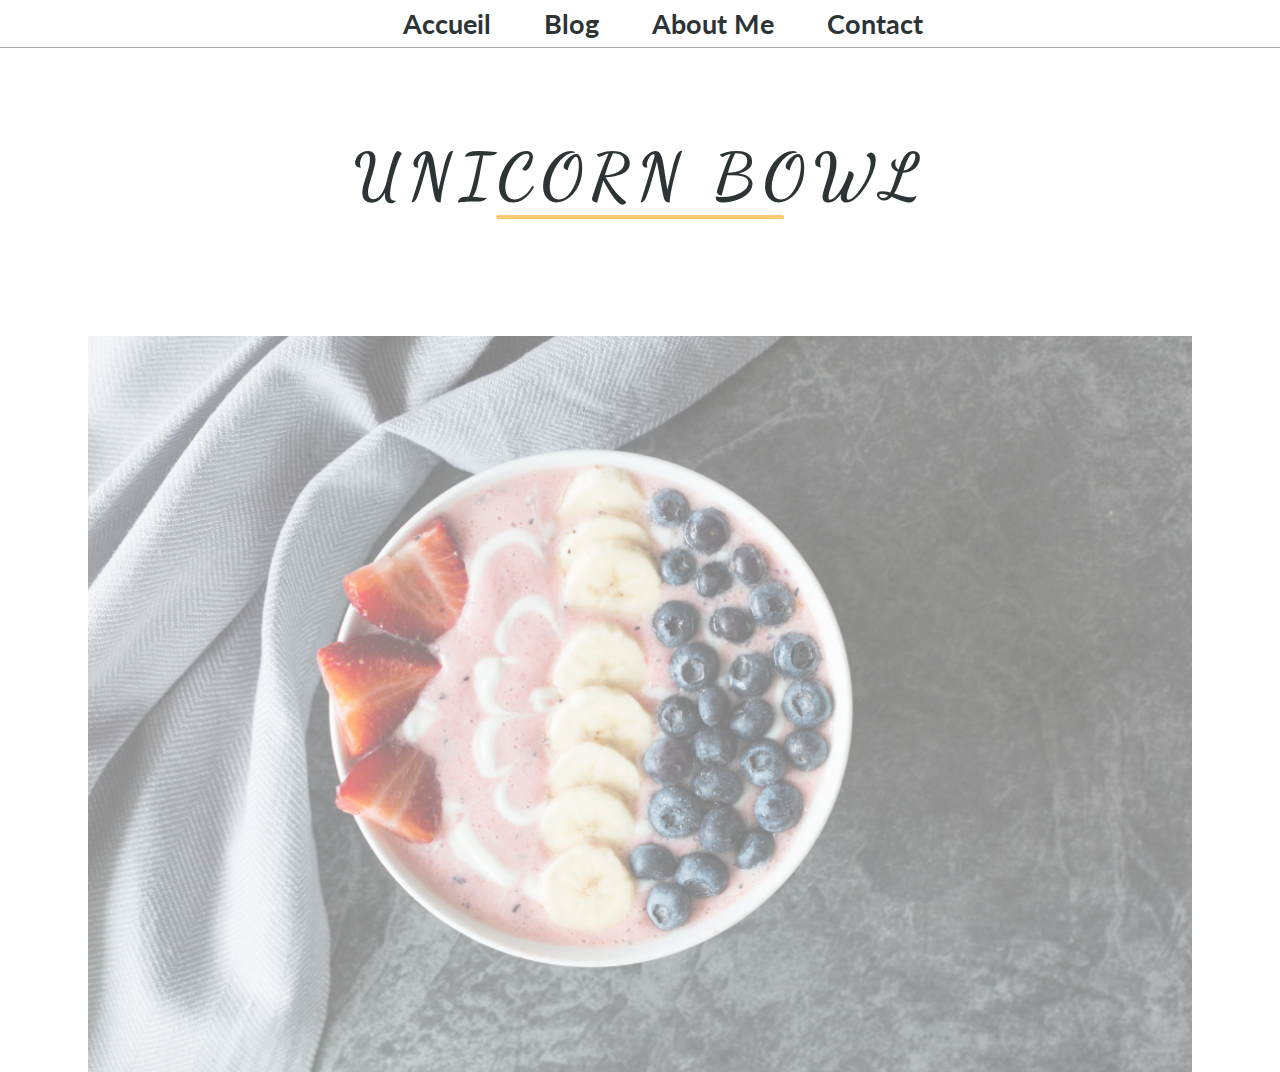
<file: projet 2/index.html>
<!DOCTYPE html>
<html>
  <head>
    <meta charset="utf-8">
    <meta name="viewport" content="width=device-width, initial-scale=1">
    <title>Hello Bulma!</title>
    <link rel="stylesheet" href="style/layouts.css">
    <link rel="stylesheet" href="style/componants.css">
    <link rel="stylesheet" href="/template/style/hoverstyle.css">
    <link rel="stylesheet" href="https://use.fontawesome.com/releases/v5.8.2/css/all.css" 
    integrity="sha384-oS3vJWv+0UjzBfQzYUhtDYW+Pj2yciDJxpsK1OYPAYjqT085Qq/1cq5FLXAZQ7Ay" crossorigin="anonymous">


  </head>
  <body>

    <header> 
        <nav class="navnav">
            <ul class="side-nav">
              <li class="side-nav item ">
                <a href="index.html" class="side-nav link">Accueil</a>
              </li>
              <li class="side-nav  item">
                <a href="Blog.html" class="side-nav link">Blog</a>
              </li>
              <li class="side-nav  item">
                <a href="#" class="side-nav link">About Me</a>
              </li>
              <li class="side-nav  item">
                <a href="#" class="side-nav link">Contact</a>
              </li>
            </ul>
        </nav>

        <nav class="user-nav"> 
        <i class="fas fa-sign-in-alt fa-2x "></i>
        </div> 
        </nav>
    </header>

    <section class="section-1 white">
      <h1 class="title-hero">Unicorn Bowl</h1>
    </section>


    <section class="section-2 white">
      <img src="1.jpg" alt="" class="imgs">

    </section>

    <section class="section-3 white">

    </section>


    <footer class="prefoot">


    </footer>


    <footer>

    </footer>


  </body>
</html>
</file>
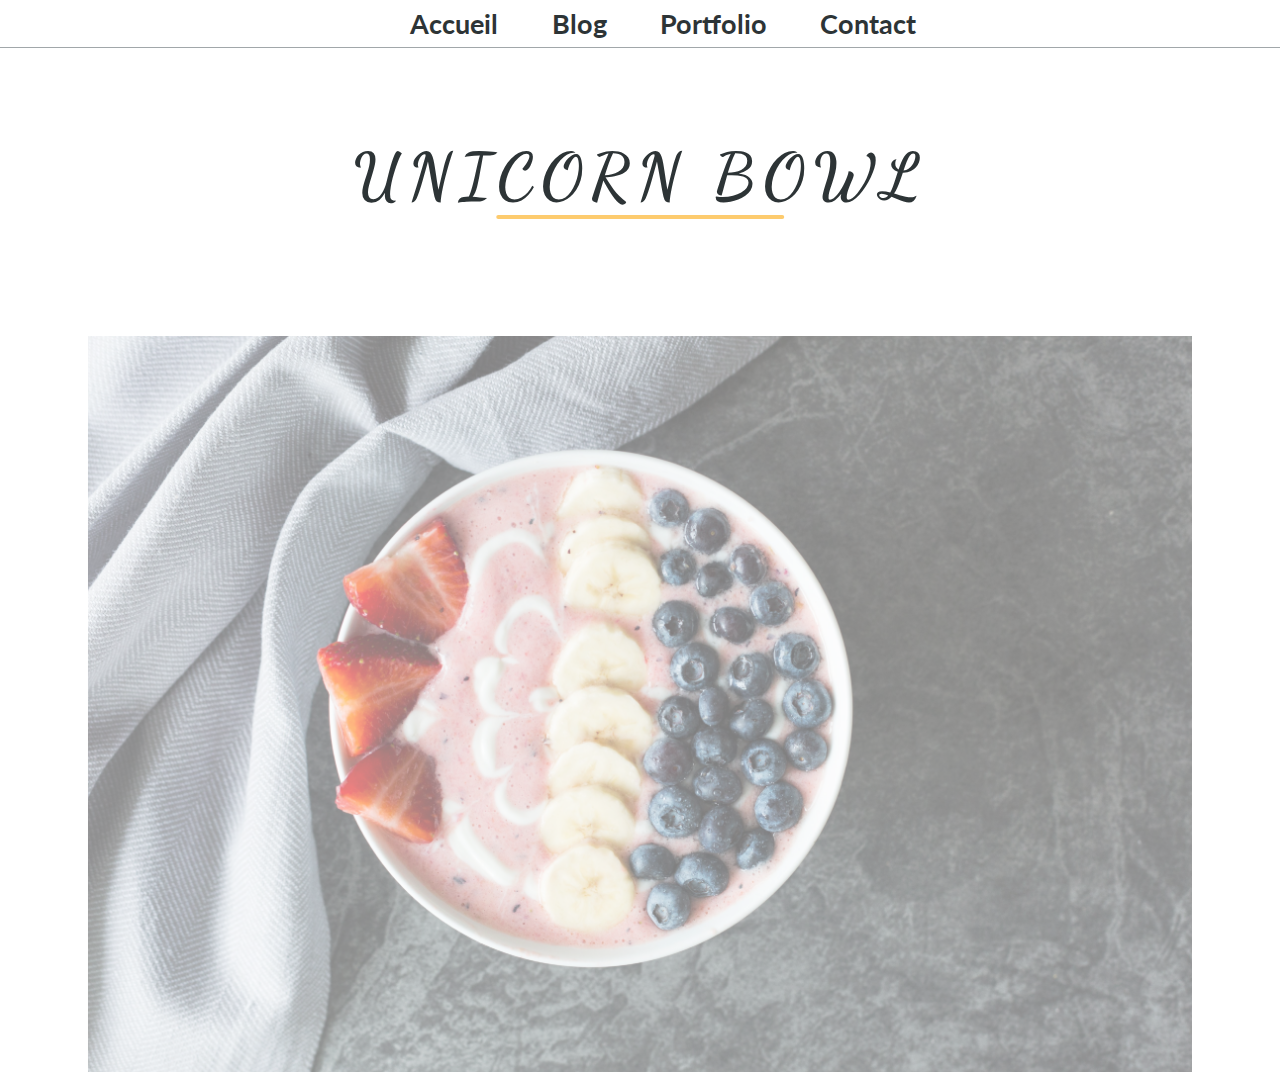
<file: projet 1/blog.html>
<!DOCTYPE html>
<html>
  <head>
    <meta charset="utf-8">
    <meta name="viewport" content="width=device-width, initial-scale=1">
    <title>Hello Bulma!</title>
    <link rel="stylesheet" href="style/layouts.css">
    <link rel="stylesheet" href="style/componants.css">
    <link rel="stylesheet" href="/template/style/hoverstyle.css">
    <link rel="stylesheet" href="https://use.fontawesome.com/releases/v5.8.2/css/all.css" 
    integrity="sha384-oS3vJWv+0UjzBfQzYUhtDYW+Pj2yciDJxpsK1OYPAYjqT085Qq/1cq5FLXAZQ7Ay" crossorigin="anonymous">


  </head>
  <body>

    <header> 
        <nav class="navnav">
            <ul class="side-nav">
              <li class="side-nav item ">
                <a href="index.html" class="side-nav link">Accueil</a>
              </li>
              <li class="side-nav  item">
                <a href="Blog.html" class="side-nav link">Blog</a>
              </li>
              <li class="side-nav  item">
                <a href="#" class="side-nav link">Portfolio</a>
              </li>
              <li class="side-nav  item">
                <a href="#" class="side-nav link">Contact</a>
              </li>
            </ul>
        </nav>

        <nav class="user-nav"> 
        <i class="fas fa-sign-in-alt fa-2x "></i>
        </div> 
        </nav>
    </header>

    <section class="section-1 white">
      <h1 class="title-hero">Unicorn Bowl</h1>
    </section>


    <section class="section-2 white">
      <img src="1.jpg" alt="" class="imgs">

    </section>

    <section class="section-3 white">

    </section>


    <footer class="prefoot">


    </footer>


    <footer>

    </footer>


  </body>
</html>
</file>
<file: projet 2/style/componants.css>
/*///////////////////////////
Google font */
@import url('https://fonts.googleapis.com/css?family=Lato:300,400,700,900&display=swap');
@import url('https://fonts.googleapis.com/css?family=Dancing+Script:400,700&display=swap');
@import url('https://fonts.googleapis.com/css?family=Lora:400,700&display=swap');


/*///////////////////////////
NAVIGATION */
.side-nav{
    
    font-size: 1.7rem;
    display: inline;
    
}


.item{
    margin-left: 2.9rem;
    text-align: center;
}
.link{
    list-style:none;
    text-decoration: none;
    color: #2d3436;
    font-weight: 700;
    font-family: 'Lato';
}
.link:visited{
    background-color: white;
}

.user-nav{
    right: 30rem;
    position: absolute;
}


/*///////////////////////////
Main-title */
.title-hero{
text-transform: uppercase;
font-size: 3.2rem;
display: block;
font-size: 4rem;
font-weight: 700;
letter-spacing: .5rem;
font-family: "Dancing Script";
color: #2d3436;
position: relative;
}

.title-hero:after {
    content:' ';
    position: absolute;
    top:100%;
    left:50%;
    width: 20px;
    border:2px solid #fdcb6e;
    border-radius:4px;
    width: 50%;
    transform:translateX(-50%);
  
  }


  .imgs{
      height: 40rem;
  opacity: 0.5;
  -webkit-transform: scale(1.15);
  -ms-transform: scale(1.15);
  transform: scale(1.15);
  -webkit-transition: -webkit-transform 1.5s, opacity 1.5s;
  transition: transform 1.5s, opacity 1.5s;
}

.imgs:hover {
  opacity: 100;
  -webkit-transform: scale(1.03);
  -ms-transform: scale(1.03);
  transform: scale(1.03);
  cur
}
</file>
<file: template/style/hoverstyle.css>
/* Bounce To Bottom */
.hvr-bounce-to-bottom {
    display: inline-block;
    vertical-align: middle;
    -webkit-transform: perspective(1px) translateZ(0);
    transform: perspective(1px) translateZ(0);
    box-shadow: 0 0 1px rgba(0, 0, 0, 0);
    position: relative;
    -webkit-transition-property: color;
    transition-property: color;
    -webkit-transition-duration: 0.5s;
    transition-duration: 0.5s;
  }
  .hvr-bounce-to-bottom:before {
    content: "";
    position: absolute;
    z-index: -1;
    top: 0;
    left: 0;
    right: 0;
    bottom: 0;
    background: #2098D1;
    -webkit-transform: scaleY(0);
    transform: scaleY(0);
    -webkit-transform-origin: 50% 0;
    transform-origin: 50% 0;
    -webkit-transition-property: transform;
    transition-property: transform;
    -webkit-transition-duration: 0.5s;
    transition-duration: 0.5s;
    -webkit-transition-timing-function: ease-out;
    transition-timing-function: ease-out;
  }
  .hvr-bounce-to-bottom:hover, .hvr-bounce-to-bottom:focus, .hvr-bounce-to-bottom:active {
    color: white;
  }
  .hvr-bounce-to-bottom:hover:before, .hvr-bounce-to-bottom:focus:before, .hvr-bounce-to-bottom:active:before {
    -webkit-transform: scaleY(1);
    transform: scaleY(1);
    -webkit-transition-timing-function: cubic-bezier(0.52, 1.64, 0.37, 0.66);
    transition-timing-function: cubic-bezier(0.52, 1.64, 0.37, 0.66);
  }
</file>
<file: projet 1/style/componants.css>
/*///////////////////////////
Google font */
@import url('https://fonts.googleapis.com/css?family=Lato:300,400,700,900&display=swap');
@import url('https://fonts.googleapis.com/css?family=Dancing+Script:400,700&display=swap');
@import url('https://fonts.googleapis.com/css?family=Lora:400,700&display=swap');


/*///////////////////////////
NAVIGATION */
.side-nav{
    
    font-size: 1.7rem;
    display: inline;
    
}


.item{
    margin-left: 2.9rem;
    text-align: center;
}
.link{
    list-style:none;
    text-decoration: none;
    color: #2d3436;
    font-weight: 700;
    font-family: 'Lato';
}
.link:visited{
    background-color: white;
}

.user-nav{
    right: 30rem;
    position: absolute;
}


/*///////////////////////////
Main-title */
.title-hero{
text-transform: uppercase;
font-size: 3.2rem;
display: block;
font-size: 4rem;
font-weight: 700;
letter-spacing: .5rem;
font-family: "Dancing Script";
color: #2d3436;
position: relative;
}

.title-hero:after {
    content:' ';
    position: absolute;
    top:100%;
    left:50%;
    width: 20px;
    border:2px solid #fdcb6e;
    border-radius:4px;
    width: 50%;
    transform:translateX(-50%);
  
  }


  .imgs{
      height: 40rem;
  opacity: 0.5;
  -webkit-transform: scale(1.15);
  -ms-transform: scale(1.15);
  transform: scale(1.15);
  -webkit-transition: -webkit-transform 1.5s, opacity 1.5s;
  transition: transform 1.5s, opacity 1.5s;
}

.imgs:hover {
  opacity: 100;
  -webkit-transform: scale(1.03);
  -ms-transform: scale(1.03);
  transform: scale(1.03);
  cur
}
</file>
<file: projet 2/style/layouts.css>
/*! minireset.css v0.0.4 | MIT License | github.com/jgthms/minireset.css */html,body,p,ol,ul,li,dl,dt,dd,blockquote,figure,fieldset,legend,textarea,pre,iframe,hr,h1,h2,h3,h4,h5,h6{margin:0;padding:0}h1,h2,h3,h4,h5,h6{font-size:62.5%;font-weight:normal}ul{list-style:none}button,input,select,textarea{margin:0}html{box-sizing:border-box}*,*:before,*:after{box-sizing:inherit}img,embed,iframe,object,video{height:auto;max-width:100%}audio{max-width:100%}iframe{border:0}table{border-collapse:collapse;border-spacing:0}td,th{padding:0;text-align:left}
/* END RESET */


/*///////////////////////////
HEADER HEADER */

header {
    height: 3rem;
    border-bottom:0.1px solid rgba(99, 110, 114, 0.605);
    
    
    display:flex;
    justify-content: center;
    align-items: center;
}

.section-1{
    height: 16rem;
    display:flex;
    justify-content: center;
    align-items: center;
}
.section-2{
    margin-top: 10rem;
    height: 30rem;
    
    display:flex;
    justify-content: center;
    align-items: center;
}
</file>
<file: projet 1/style/layouts.css>
/*! minireset.css v0.0.4 | MIT License | github.com/jgthms/minireset.css */html,body,p,ol,ul,li,dl,dt,dd,blockquote,figure,fieldset,legend,textarea,pre,iframe,hr,h1,h2,h3,h4,h5,h6{margin:0;padding:0}h1,h2,h3,h4,h5,h6{font-size:62.5%;font-weight:normal}ul{list-style:none}button,input,select,textarea{margin:0}html{box-sizing:border-box}*,*:before,*:after{box-sizing:inherit}img,embed,iframe,object,video{height:auto;max-width:100%}audio{max-width:100%}iframe{border:0}table{border-collapse:collapse;border-spacing:0}td,th{padding:0;text-align:left}
/* END RESET */


/*///////////////////////////
HEADER HEADER */

header {
    height: 3rem;
    border-bottom:0.1px solid rgba(99, 110, 114, 0.605);
    
    
    display:flex;
    justify-content: center;
    align-items: center;
}

.section-1{
    height: 16rem;
    display:flex;
    justify-content: center;
    align-items: center;
}
.section-2{
    margin-top: 10rem;
    height: 30rem;
    
    display:flex;
    justify-content: center;
    align-items: center;
}
</file>
